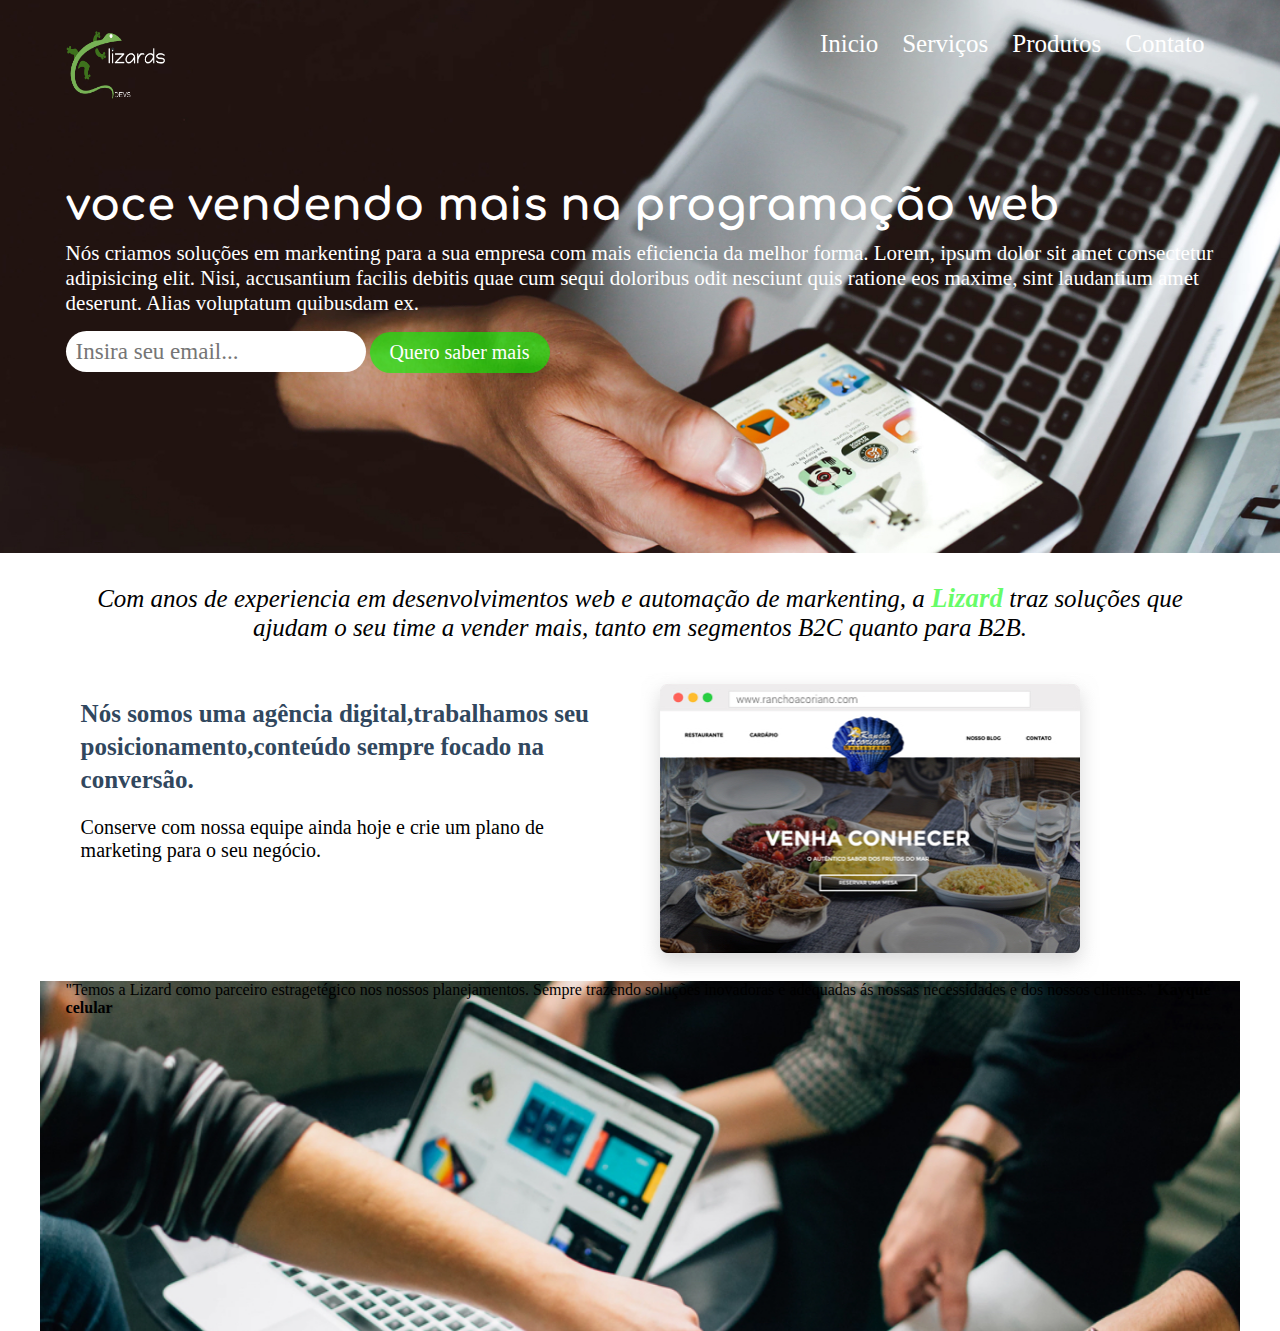
<file: Projeto_web/index.html>
<!DOCTYPE html>

<html lang="pt-br">
    <head>

        <meta charset="UTF-8">
        <meta name="viewport" content="width=device-width, initial-scale=1.0">
        <title>Projeto_web</title>
        <link rel="stylesheet" href="./css/style.css">

                            <!--karantina-->
        <link rel="preconnect" href="https://fonts.googleapis.com">
        <link rel="preconnect" href="https://fonts.gstatic.com" crossorigin>
        <link href="https://fonts.googleapis.com/css2?family=Karantina&display=swap" rel="stylesheet">


                            <!--comfortaa-->
        <link rel="preconnect" href="https://fonts.googleapis.com">
        <link rel="preconnect" href="https://fonts.gstatic.com" crossorigin>
        <link href="https://fonts.googleapis.com/css2?family=Comfortaa:wght@600&family=Karantina&display=swap" rel="stylesheet">

                            <!--fa fa bars-->
        <link rel="stylesheet" href="https://cdnjs.cloudflare.com/ajax/libs/font-awesome/4.7.0/css/font-awesome.min.css">

                            <!---->
    </head>
    <body>
        <header><!-- Cabrçalho-->

            <div class="container"><!-- Conteudo inicial-->

                <div class="meu-topo"><!-- Menu inicial-->

                    <div class="logo"></div>


                    <nav class="menu-desktop"><!-- Menu para computador-->
                    
                        <ul>
                            <li><a href="">Inicio</a></li>
                            <li><a href="">Serviços</a></li>
                            <li><a href="">Produtos</a></li>
                            <li><a href="">Contato</a></li>
                        </ul>

                    </nav><!-- Menu para computador-->

                    <nav class="menu-mobile"><!-- Menu para celular-->
                    
                        <i class="fa fa-bars" style="font-size:40px;color:rgba(0, 250, 0, 0.6) "></i>
                        <!-- <ul>
                            <li><a href="">Inicio</a></li>
                            <li><a href="">Serviços</a></li>
                            <li><a href="">Produtos</a></li>
                            <li><a href="">Contato</a></li>
                        </ul> -->

                    </nav><!-- Menu para celular-->
                    
                </div><!-- Menu inicial-->

                <div class="chamada"><!-- Chamada mkt-->

                    <h2>voce vendendo mais na programação web</h2>
                    <p>
                        Nós criamos soluções em markenting para a sua
                        empresa com mais eficiencia da melhor forma.
                        Lorem, ipsum dolor sit amet consectetur adipisicing elit.
                        Nisi, accusantium facilis debitis quae cum sequi doloribus
                        odit nesciunt quis ratione eos maxime, sint laudantium amet
                        deserunt. Alias voluptatum quibusdam ex.
                        </p>

                    <form action=""> 
                        <input type="email" required placeholder="Insira seu email...">
                        <input type="submit" name="açao" value="Quero saber mais">
                    </form>

                </div><!-- Chamada mkt-->

            </div><!-- Conteudo inicial-->

        </header><!--fim do Cabrçalho-->
        
        <section class="descricao"><!--Descriçao-->
        
        <div class="container">
            <p>
                Com anos de experiencia em desenvolvimentos web e automação de markenting,
                a <b>Lizard</b> traz soluções que ajudam o seu time a vender mais, tanto
                em segmentos B2C quanto para B2B.

            </p>
        </div>

        </section><!--Descriçao-->

        <section class="descricao2"><!--Descriçao2-->
        
            <div class="container">

                <div class="texto-descricao">

                    <h3>Nós somos uma agência digital,trabalhamos seu posicionamento,conteúdo sempre
                        focado na conversão.
                    </h3>
                    <p>
                        Conserve com nossa equipe ainda hoje e crie um plano de marketing para o seu negócio.
                    </p>

                </div>
                <img src="images/mockup1.jpg" alt="">

                <div class="clear"></div>
                
            </div>
    
            </section><!--Descriçao2-->

            <section class="descricao3"><!--Descriçao3-->
                
                <div class="container"><!--/Descriçao3-->
                    
                    <div class="depoimento">


                        <p>
                            "Temos a Lizard como parceiro estragetégico nos nossos planejamentos.
                             Sempre trazendo soluções inovadoras e adequadas ás nossas necessidades 
                             e dos nossos clientes."
                                <b> Kayque celular </b>
                        </p>

                    </div>
                </div>
            </section>
    </body>
</html>
</file>
<file: Projeto_web/css/style.css>
*{
    margin: 0;
    padding: 0;
    box-sizing: border-box;
    font-family: 'Confortaa', cursive;
}
header{
    background-image: url('../images/bg.jpg');
    min-height: 450px;
    padding: 30px 0;
    background-size: cover;
    background-position: center;

}
.container{
    max-width: 1200px;
    margin: 0 auto;
    padding: 0 2%;
}
.logo{
    position: relative;
    background-image: url('../images/logo.png');
    z-index: 2;
    background-size: 100%  100%;
    width: 100px;
    height: 70px;
    float: left;
}
.menu-desktop{
    float: right;
}
.menu-desktop ul{
 list-style: nome;
}
.menu-desktop li{
    display: inline-block;
    margin: 0 10px;

}
.menu-desktop a{
   color: #fff;
   text-decoration: none;
   font-size: 25px;

}
.menu-mobile{
    float: right;
    display: none;
}
.chamada{
    padding: 150px 0 ;
}
.chamada h2{
    color: #fff;
    font-size: 45px;
    font-family: 'Comfortaa', cursive;
}
.chamada p{
    font-size: 21px;
    color: #fff;
    margin-top: 10px;

}
.chamada form{
    margin-top: 15px;
}
.chamada input[type="email"]:focus{outline: 0;}
.chamada input[type="email"]{
    width: 300px;
    height: 41px;
    border-radius: 100px;
    background-color:#fff ;
    border: 0;
    padding-left: 10px;
    font-size: 23px;
}

.chamada input[type="submit"]{
    width: 180px;
    height: 41px;
    border-radius: 100px;
    background-color:rgba(0, 250, 0, 0.6) ;
    color: #fff;
    cursor: pointer;
    border: 0;
    font-size: 20px;
}
.descricao{
text-align: center;
padding: 30px 0;
}
.descricao p{
    font-size: 25px;
    font-style: italic;
}
.descricao b{
    color:rgba(0, 250, 0, 0.6) ;
    font-size: 27px;
}
.texto-descricao{
    padding: 0 15px;
    float: left;
    width: 50%;
    
}

.texto-descricao h3{

    color: #31475e;
    font-size: 25px;
    line-height: 33px;
    margin-top: 25px;
    
}

.texto-descricao p{
    margin-top: 20px;
    font-size: 20px;
}

.descricao2 img{
    float: left;
    width: 40%;
}
.clear{
    clear: both;
}

.descricao3 .container{
    background-image: url(../images/bg2.jpg);
    background-size: cover;
    position: relative;
    min-height: 350px;
}
/*  Abaixo codigo de responsividade */

@media screen  and (max-width:1024px){

    .menu-desktop{
        display: none;
    }
    .menu-mobile{
        display: block;
    }
    .chamada{
        text-align: center;
    }
    .chamada input[type="email"]{
        margin-bottom: 10px;
    }
    .texto-descricao{
        width: 100%;
        display: block;
    }

}
</file>
